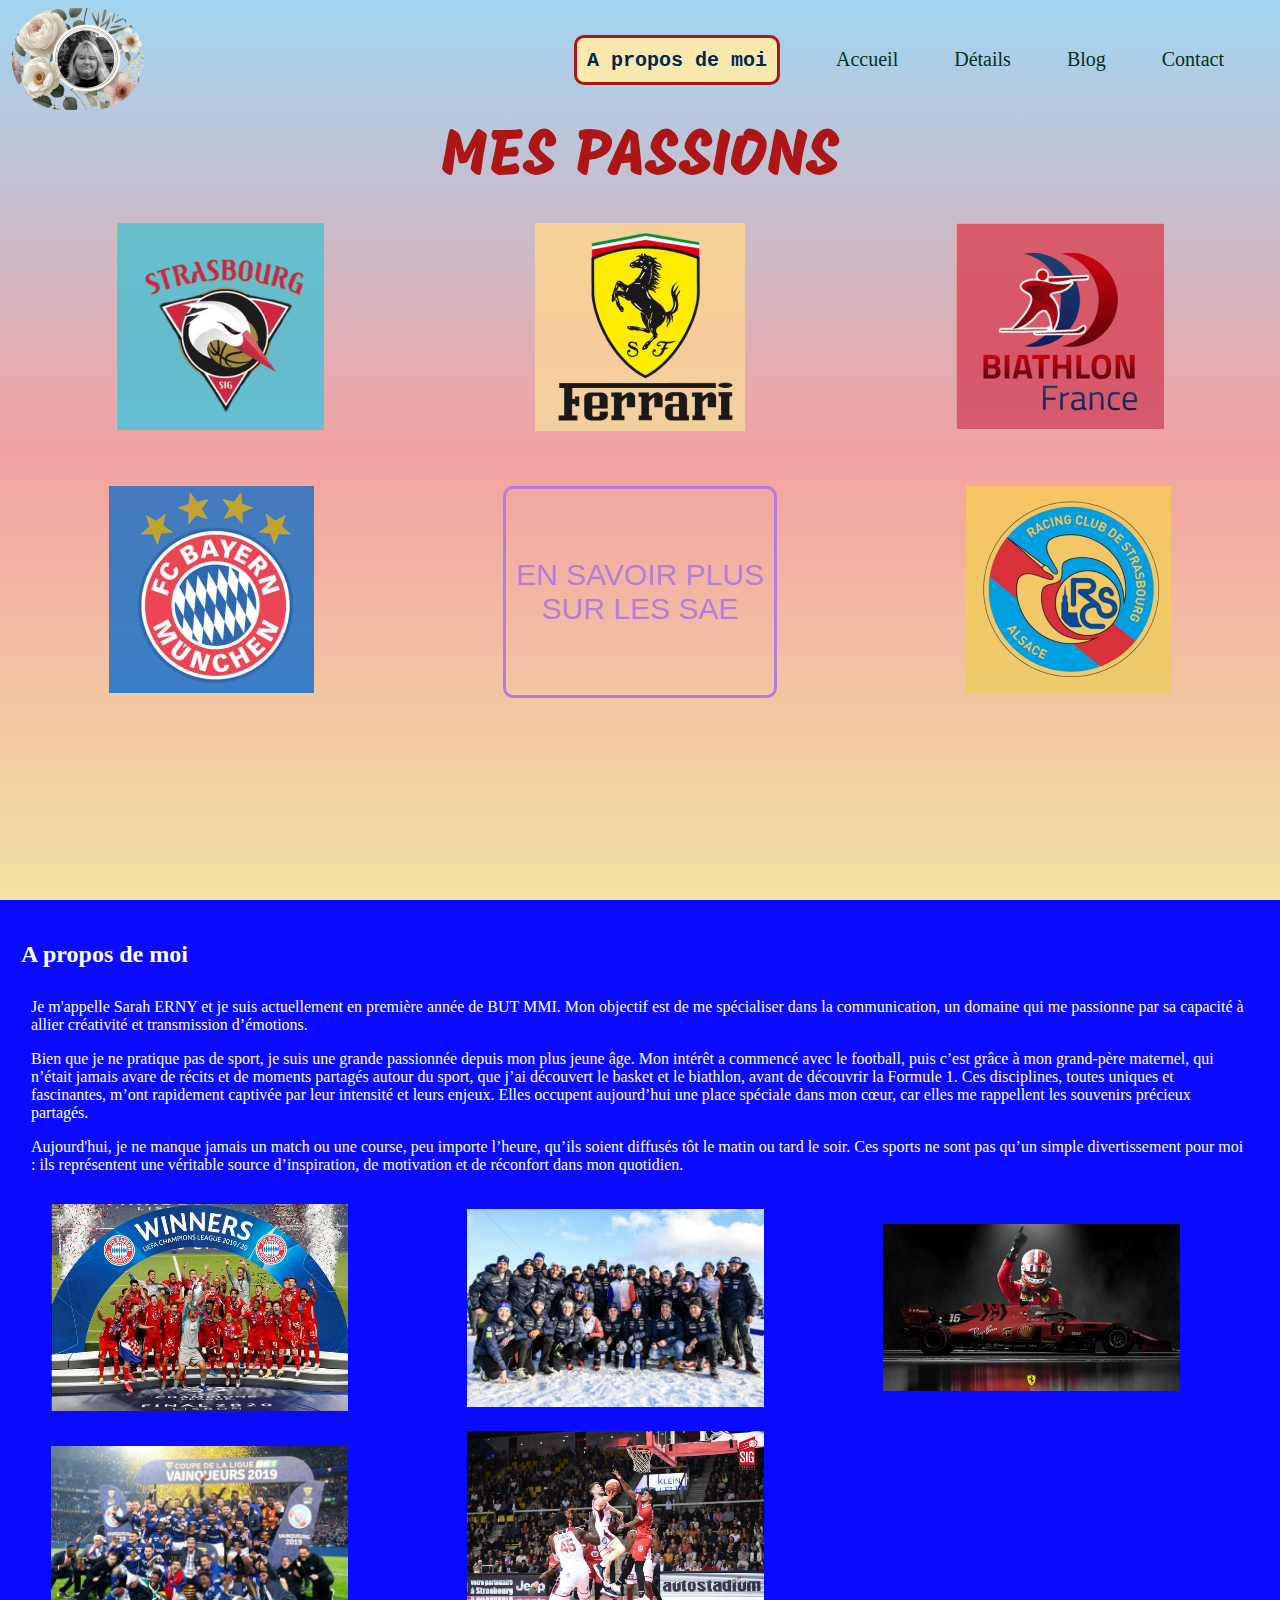
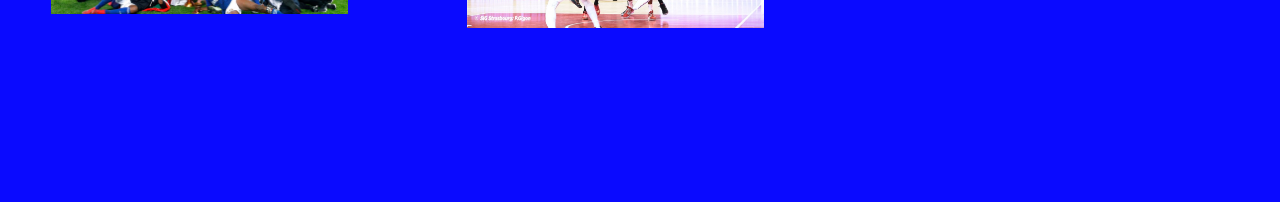
<file: index.html>
<!DOCTYPE html>
<html lang="fr">

<head>
    <meta charset="UTF-8">
    <meta name="viewport" content="width=device-width, initial-scale=1.0">
    <title>SAE 105 ERNY SARAH</title>
    <link rel="stylesheet" href="index1.html">
    <link rel="stylesheet" href="index2.html">
    <link rel="stylesheet" href="style/style.css">
        <!-- Importation des polices Google -->
    <link rel="preconnect" href="https://fonts.googleapis.com">
    <link rel="preconnect" href="https://fonts.gstatic.com" crossorigin>
    <link href="https://fonts.googleapis.com/css2?family=Mogra&display=swap" rel="stylesheet">
    <link href="https://fonts.googleapis.com/css2?family=Cookie&family" rel="stylesheet">
</head>



<body>
    <div class="deg" id="deg">

        <!-- En-tête de la page -->
        <header>
            <!-- Logo dans l'en-tête -->
            <div class="logo">
                <img class="log" src="img/LOGO.png" alt="logo">
            </div>

            <div class="menua"><a href="#bleu1">A propos de moi</a></div>
            <div class="menu">Accueil</div>
            <div class="menu">Détails</div>
            <div class="menu">Blog</div>
            <div class="menu">Contact</div>
        </header>

        <div class="pas">
            MES PASSIONS
        </div>

        <!-- Section pour les images avec des liens externes -->
        <div class="ima">
            <a href="https://www.instagram.com/sigstrasbourg/" target="_blank">
                <img class="imag" src="img/SIG .png" alt="SIG">
            </a>

            <a href="https://www.instagram.com/scuderiaferrari/" target="_blank">
                <img class="imag" src="img/FERRARI.png" alt="FERRARI">
            </a>

            <a href="https://www.instagram.com/france__biathlon/" target="_blank">
                <img class="imag" src="img/BIATHLON .png" alt="France Biathlon">
            </a>

        </div>

        <!-- Deuxième lsection d'images -->
        <div class="ima1">

            <a href="https://www.instagram.com/fcbayern/" target="_blank">
                <img class="imag" src="img/BAYERN .png" alt="FC Bayern">
            </a>


            <a href="index1.html" class="txt"> EN SAVOIR PLUS <br> SUR LES SAE </a>

            <a href="https://www.instagram.com/rcsa/" target="_blank">
                <img class="imag" src="img/RCSA.png" alt="Racing Club de Strasbourg Alsace">
            </a>

        </div>
    </div>

    <div class="bleu" id="bleu1">
        <h2>A propos de moi</h2>
        
        <!-- Texte de présentation -->
        <div class="textemoi">
            <p>Je m'appelle Sarah ERNY et je suis actuellement en première année de BUT MMI. Mon objectif est de me
                spécialiser dans la communication, un domaine qui me passionne par sa capacité à allier créativité et
                transmission d’émotions.</p>
            <p>Bien que je ne pratique pas de sport, je suis une grande passionnée depuis mon plus jeune âge. Mon
                intérêt a commencé avec le football, puis c’est grâce à mon grand-père maternel, qui n’était jamais
                avare de récits et de moments partagés autour du sport, que j’ai découvert le basket et le biathlon,
                avant de découvrir la Formule 1. Ces disciplines, toutes uniques et fascinantes, m’ont rapidement
                captivée par leur intensité et leurs enjeux. Elles occupent aujourd’hui une place spéciale dans mon
                cœur, car elles me rappellent les souvenirs précieux partagés.</p>

            <p>Aujourd'hui, je ne manque jamais un match ou une course, peu importe l’heure, qu’ils soient diffusés tôt le
                matin ou tard le soir. Ces sports ne sont pas qu’un simple divertissement pour moi : ils représentent une
                véritable source d’inspiration, de motivation et de réconfort dans mon quotidien.</p>
        </div>
        <div class="imagemoi">
            <img class="img-bayern" src="img/BAYERN1.png" alt="bayern">
            <img class="img-biathlon" src="img/BIATHLON1.jpg" alt="biathlon">
            <img class="img-ferrari" src="img/FERRARI1.jpg" alt="ferrari">
            <img class="img-rcsa" src="img/RCSA1.jpg" alt="rcsa">
            <img class="img-sig" src="img/SIG1.jpg" alt="sig">            
        </div>
    </div>
    
    <!-- Fichiers JavaScript -->
    <script src="js/dataSAE.js"> </script>
    <script src="js/index.js"> </script>
</body>

</html>
</file>
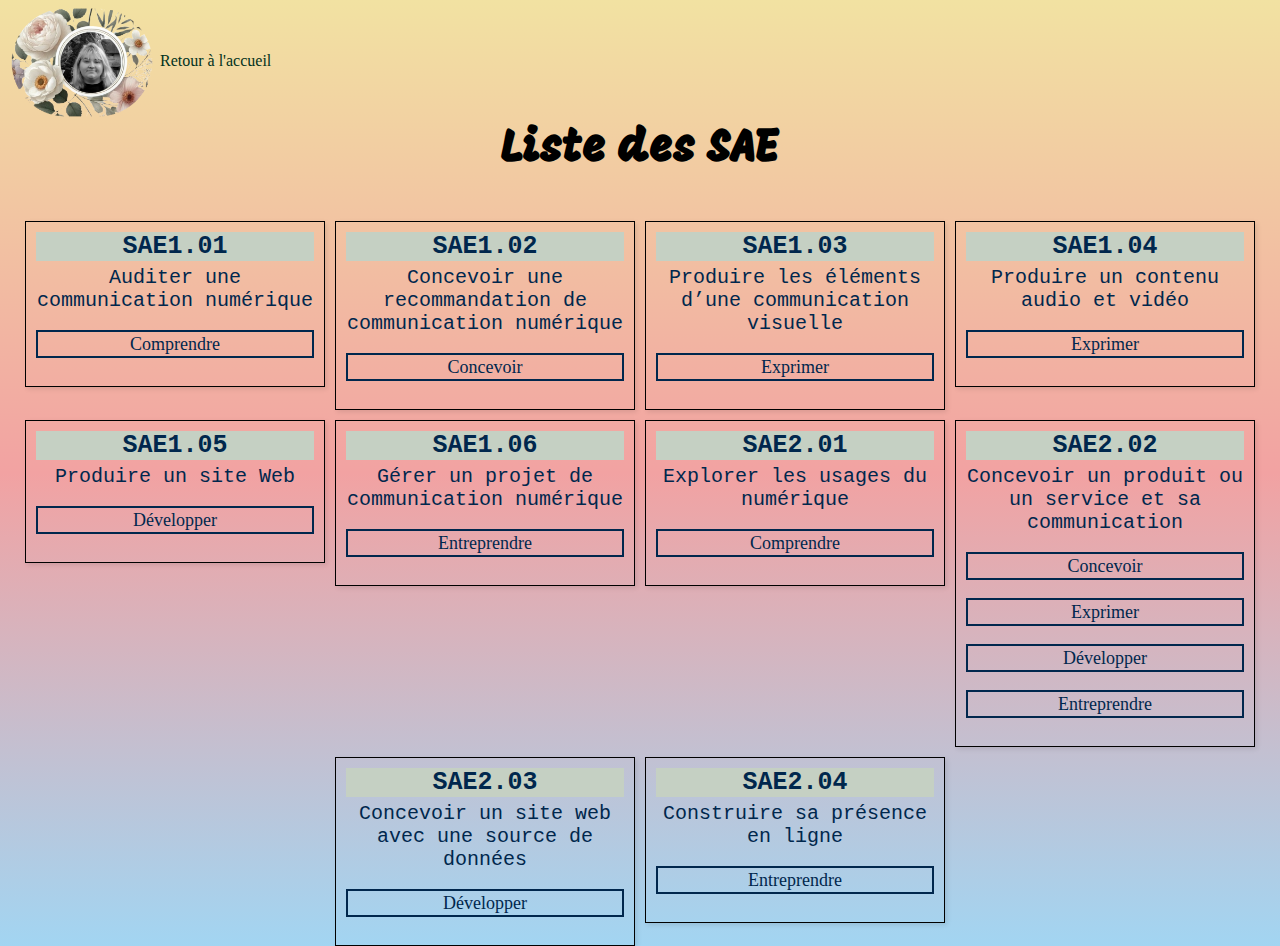
<file: index1.html>
<!DOCTYPE html>
<html lang="fr">

<head>
    <meta charset="UTF-8">
    <meta name="viewport" content="width=device-width, initial-scale=1.0">
    <title>SAE 105 ERNY SARAH.1</title>
    <link rel="stylesheet" href="style/style.css">
        <!-- Importation des polices Google -->
    <link rel="preconnect" href="https://fonts.googleapis.com">
    <link rel="preconnect" href="https://fonts.gstatic.com" crossorigin>
    <link href="https://fonts.googleapis.com/css2?family=Mogra&display=swap" rel="stylesheet">
</head>

<body>
    <div class="deg1">
<header>
        <!-- Logo cliquable qui redirige vers la page d'accueil -->
        <a href="index.html" class="logo1">
            <img class="log1" src="img/LOGO.png" alt="logo"> 
        </a>
        <div>
            Retour à l'accueil
        </div>
    </header>
        <!-- Section principale de la page -->
        <main>
            <!-- Conteneur pour afficher la liste des SAE -->
            <div class="SAE">
                <!-- Titre indiquant la liste des SAE -->
                <h3>Liste des SAE</h3>

                <!-- Lien vers une autre page -->
                <a href="index2.html" class="zocube">
                    <div class="zone-cube"></div>
                </a>
            </div>
        </main>
    </div>
</body>


</div>
<script src="js/dataSAE.js"> </script>
<script src="js/index.js"> </script>
</body>

</html>
</file>
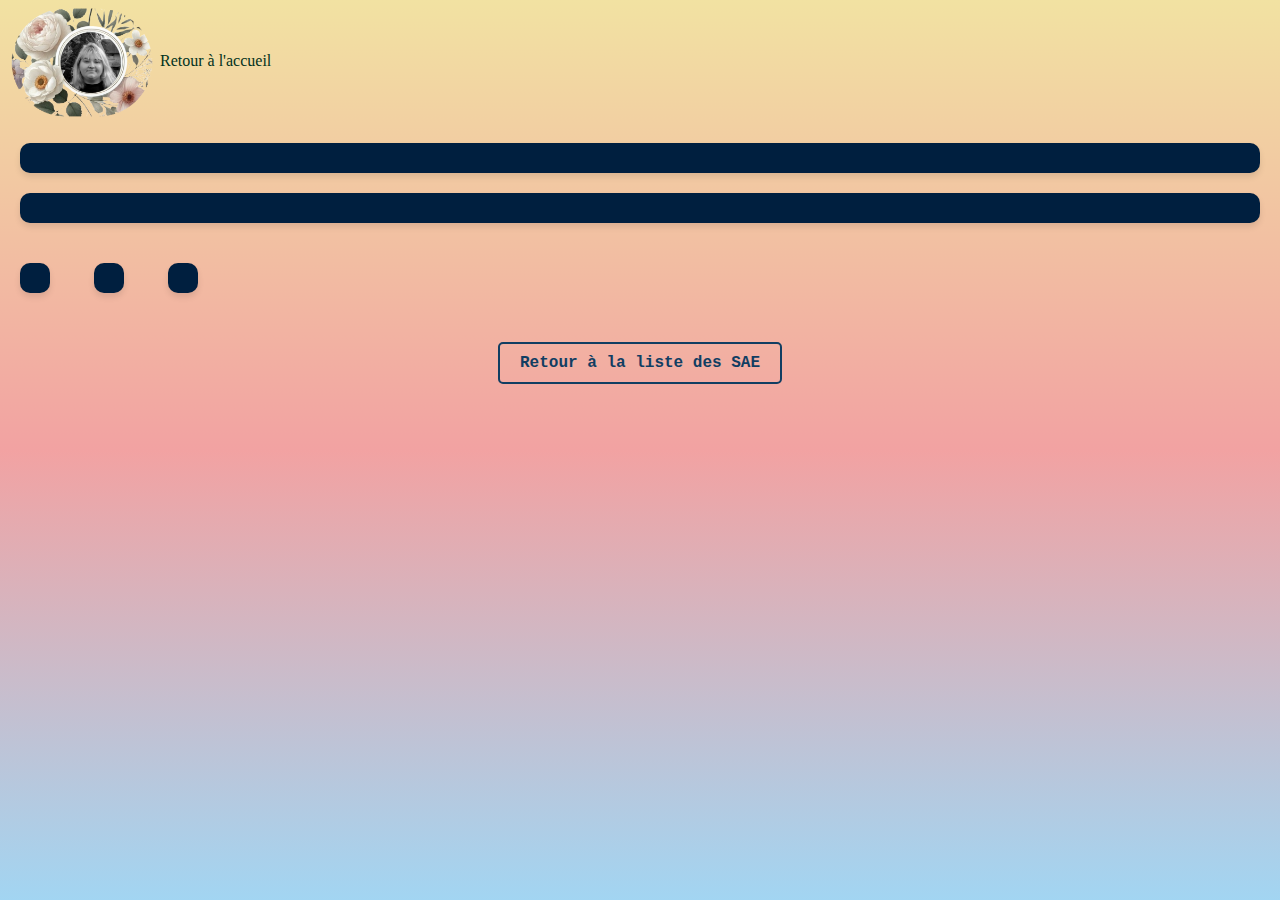
<file: index2.html>
<!DOCTYPE html>
<html lang="fr">

<head>
    <meta charset="UTF-8">
    <meta name="viewport" content="width=device-width, initial-scale=1.0">
    <link rel="stylesheet" href="style/style.css">
    <title>SAE 105 ERNY SARAH.2</title>
        <!-- Importation des polices Google -->
    <link rel="preconnect" href="https://fonts.googleapis.com">
    <link rel="preconnect" href="https://fonts.gstatic.com" crossorigin>
    <link href="https://fonts.googleapis.com/css2?family=Mogra&display=swap" rel="stylesheet">

</head>

<body>

    <!-- Zone du logo -->
    <div class="deg1">
        <Header>
            <a href="index.html" class="logo1">
                <img class="log1" src="img/LOGO.png" alt="logo">
            </a>
            <div>
                Retour à l'accueil
            </div>
        </Header>
        <div class="sae-container">
            <!-- Titre de la SAE -->
            <div class="tt"></div>

            <!-- Description de la SAE -->
            <div class="descp"></div>

            <div class="comp"></div>

            <!-- Apprentissage critiques -->
            <div class="acs"></div>

            <!-- Ressources -->
            <div class="ress"></div>

            <!-- Semestre -->
            <div class="sem"> </div>
        </div>

<!-- Footer -->
        <footer class="footer">
            <p><a href="index1.html" class="bouton"> Retour à la liste des SAE </a></p>
        </footer>

    </div>
    <script src="js/dataSAE.js"></script>
    <script src="js/index1.js"></script>

</body>

</html>
</file>
<file: style/style.css>
.Part {
    border: 1px solid black; /* Ajoute une bordure pour délimiter les blocs */
    padding: 10px; /* Espacement interne */
    box-shadow: 2px 2px 5px rgba(0, 0, 0, 0.1); /* Ajout d'une ombre légère */
    text-align: center; /* Centrer le texte */
}

.numSAE {
    font-weight: bold;/* Met le texte en gras */
    font-size: 25px;/* Définit la taille de la police */
    margin-bottom: 5px;
    background-color: #C5D0C3;
}

.titre {
    font-size: 20px;
    margin-bottom: 5px;
}


header {
    display: flex;/* Utilise Flexbox pour aligner les éléments */
    align-items: center; /* Centre les éléments verticalement */
    color: #013220;
    margin: 0px;
}

html {
    scroll-behavior: smooth;/* Active le défilement fluide */
  }
  
body {
    margin: 0px;
    margin-bottom: 0px;
}

/* Page d'accueil*/
.deg {
    background: linear-gradient(#A2D5F2, #F2A2A2, #F2E2A2); /* Dégradé de couleurs pour le fond */
    min-height: 100vh;/* Hauteur minimale de la page à 100% de la fenêtre */
    margin: 0;
}

.menu {
    margin-right: auto;
    font-size: 20px;
}

  .menua a:hover {
    color: #007bff;  /* Changer la couleur du texte au survol */
    transform: scale(1.1); /* Agrandir légèrement le texte */
    color: #007bff;  /* Changer la couleur du texte au survol */
  transform: scale(1.1); /* Agrandir légèrement la case */
  padding: 12px 24px; /* Augmenter l'espace autour du texte */
  }

.menua{
    margin-right: auto;
    font-size: 20px;
    border: solid;
    border-color: #AC1616;
    padding: 10px;
    border-radius: 10px; /* Ajoute des bords arrondis */
    background-color: rgb(250, 233, 175);
    text-decoration: none; /* Supprime le soulignement du texte */
    color: black;
    font-weight: bold;
    transition: color 0.3s, transform 0.3s, padding 0.3s; /* Ajoute une transition douce pour les effets */
}

.txt:hover {
    background-color: #0E3B5F; /* Change la couleur de fond au survol */
    color: #E6C27A; /* Change la couleur du texte au survol */
    transform: scale(1.05); /* Agrandit légèrement l'élément au survol */
    box-shadow: 0 4px 8px rgba(0, 0, 0, 0.2); /* Ajoute une ombre au survol */
    
}

.pas {
    color: #AC1616;
    display: flex;
    justify-content: center; /* Centre le contenu horizontalement */
    font-weight: bold;
    padding-bottom: 10px;
    font-size: 65px;
    font-family: "Mogra", system-ui; /* Définit la police utilisée */
    font-weight: 400;/* Définit l'épaisseur de la police */
    font-style: normal;/* Définit le style de la police */
}

.ima {
    display: flex;
    justify-content: space-around;/* Eléments avec des espaces autour */
    margin-bottom: 20px;
    padding: 15px;
    gap: 10px; /* Ajoute un espace entre les éléments */
}

.imag{
    transition: transform 0.3s ease, opacity 0.3s ease;
}

.imag:hover {
    transform: scale(1.1); /* Zoom */
    cursor: pointer; /* Change le curseur en pointeur */
}

.ima1 {
    display: flex;
    justify-content: space-around;
    margin-bottom: 15px;
    padding: 15px;
    padding-bottom: 29px;
}

.logo {
    margin-left: 10px;
    margin-top: 5px;
}

.log {
    width: 25%; /* Définit la largeur de l'image à 25% */
}

.txt {
    border-radius: 10px;
    border: solid;
    align-items: center;
    display: flex;
    justify-content: center;
    margin: 0;
    padding-left: 10px;
    font-size: 30px;
    padding-right: 10px;
    font-family: "Monoton", sans-serif;
    font-weight: 400;
    font-style: normal;
    width: fit-content;
    margin: 0;
    text-align: center;
    color: #B57EDC;
}

/* Page sommaire*/
.deg1 {
    background: linear-gradient(#F2E2A2, #F2A2A2, #A2D5F2);
    min-height: 100vh;
    margin: 0;
}

.logo1 {
    margin-left: 10px;
    margin-top: 5px;
    display: flex;
    width: 150px;
}

.log1 {
    width: 100%;
}

.SAE {
    font-family: "Mogra", serif;
    font-weight: 400;
    font-style: normal;
    display: flex;
    flex-direction: column;
    gap: 44px;
    align-items: center;
    color: black;
    font-size: 25px;
}

h3 {
    display: flex;
    align-items: center;
    text-align: center;
}



.Part {
    border: 1px solid black; /* Ajoute une bordure pour délimiter les blocs */
    padding: 10px; /* Espacement interne */
    box-shadow: 2px 2px 5px rgba(0, 0, 0, 0.1); /* Ajout d'une ombre légère */
    text-align: center; /* Centrer le texte */
    box-sizing: border-box;
    justify-content: center;
    width: auto;
}

.zone-cube {
    flex-wrap: wrap; /* Permet aux blocs de revenir à la ligne */
    gap: 10px; /* Espacement entre les blocs */
    justify-content: center; /* Centrer les éléments horizontalement */
    display: flex;
}

.zone-cube1 {
    flex-wrap: wrap;
    justify-content: center;
    gap: 16px;
    display: flex;
}


.SAE>h3 {
    font-size: 45px;
    margin: 0;
}

a {
    text-decoration: none;
    color: #00274D;
    font-family: 'Courier New', Courier, monospace;
    text-align: center;
}




.sae-link{
    width: 300px;
    gap: 30px;
}


/* Page détails*/
/* Titre de la SAE */
.tt {
    display: flex;
    text-align: center;
    font-size: 25px;
    color: #013220;
}

.descp,
.comp,
.acs,
.ress,
.sem {
    margin: 20px;
    padding: 15px;
    background: rgba(00, 31, 63);
    color: white;
    border-radius: 10px;
    box-shadow: 0 4px 6px rgba(0, 0, 0, 0.1);
}

.acs{
    display: inline-flex;
    align-items: center;
    justify-content: center;
}

.sem {
    display: inline-flex;
    align-items: center;
    justify-content: center;
}

.ress {
    display: inline-flex;
    align-items: center;
    justify-content: center;
}

h1 {
    display: flex;
    text-align: center;
    margin-left: 30px;
}

/* Style commun aux titres */
.tligne {
    margin-left: 10px;
    color: #E6C27A;
    font-weight: bold;
    font-size: 18px;
}

/* Description texte */
.de,
.compet,
.apprentissage,
.ressour,
.semes {
    color: white;
    display: block;
    margin-left: 40px;
    font-weight: normal;
    font-size: 16px;
}

main {
    display: flex;
    flex-wrap: wrap;
    margin: 0;
}



.compt {
    font-family: "Cookie", cursive;
    font-weight: 400;
    font-style: normal;
    color: #80DEEA, 0, 5;
    border: solid;
    border-color: #00274D;
    border-width: 2px;
    font-size: 18px;
    padding: 3px;
}

/* Le footer */
.footer {
    color: white;
    text-align: center;
    padding: 20px 0;
    width: 100%; /* S'étend sur toute la largeur disponible */
}

/* Le lien dans le footer */
.bouton {
    text-decoration: none;
    color: #113e62;
    font-weight: bold;
    padding: 10px 20px;
    border: 2px solid #113e62;
    border-radius: 5px;
    transition: background-color 0.3s, color 0.3s;
}

/* Effet au survol du lien */
.bouton:hover {
    background-color: #cd90f9;
    color: white;
    border: 2px solid #0000FF;
}

.PDFS{
    text-decoration: none;
    color: white;
    justify-content: flex-start;
    display: flex;
    line-height: 0;
}

.bleu {
    background-color: #0A0AFF;
    min-height: 100vh;
    margin: 0;
    padding: 1px;
}

h2{
    color: white;
    margin: 20px;
    padding-top: 20px;
}

.textemoi{
    color: white;
    margin: 30px;
}

.imagemoi {
    display: grid; /* Utilisation de CSS Grid */
    grid-template-columns: repeat(3, 1fr); /* Trois colonnes pour la première rangée */
    grid-template-rows: auto auto; /* Deux rangées */
    gap: 20px; /* Espacement entre les images */
    justify-content: center; /* Centre les colonnes horizontalement */
    align-items: center; /* Centre les rangées verticalement */
    margin-left: 50px;
}

.img-biathlon,.img-ferrari, .img-rcsa, .img-bayern, .img-sig{
    width: 75%;
}

.competences{
    line-height: 1; /* Définit l'interligne à 1, ce qui signifie que la hauteur des lignes est égale à leur taille de police */
}
</file>
